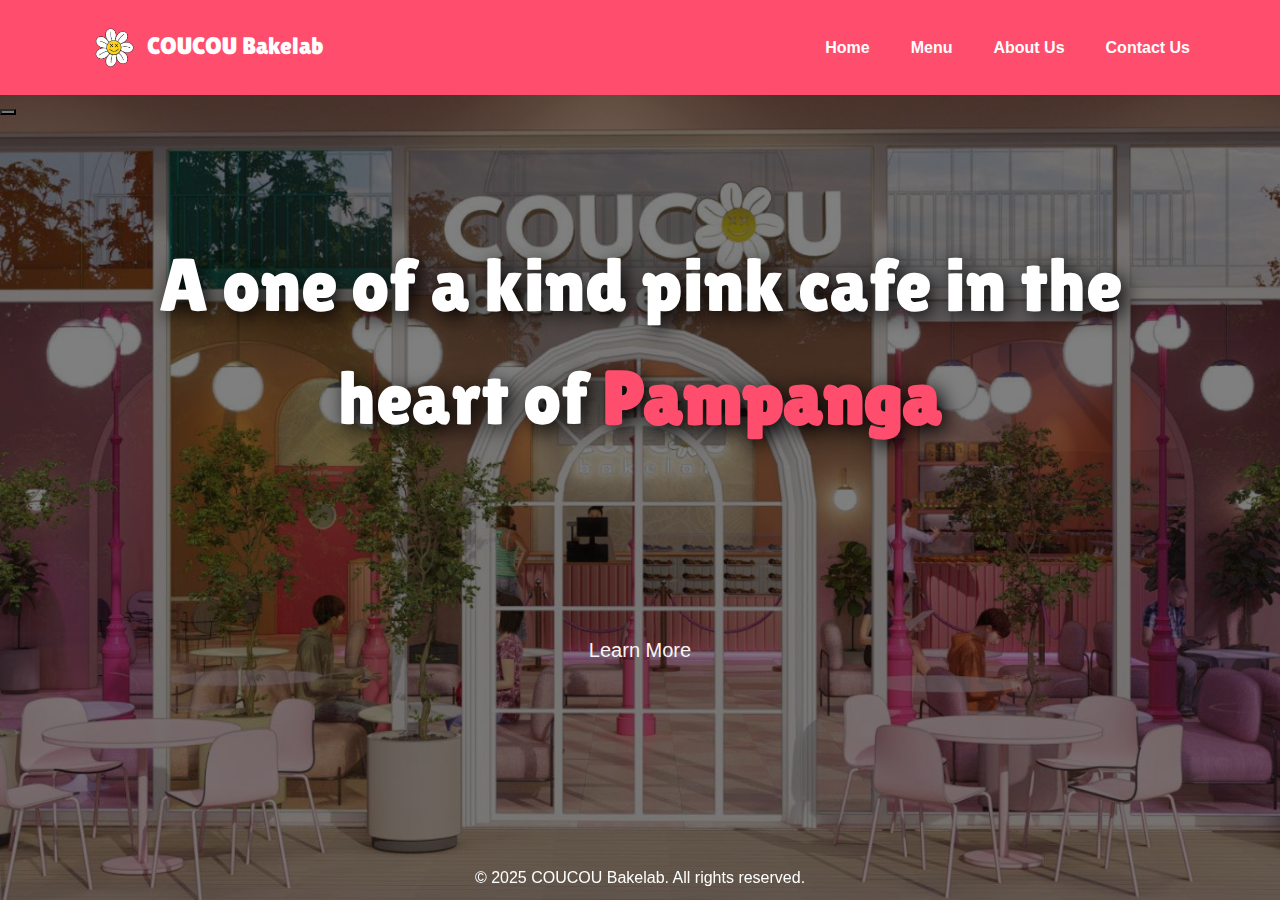
<file: index.html>
<!DOCTYPE html>
<html lang="en-US">
    <head>
        <meta charset="UTF-8">
        <meta name="viewport" content="width=device-width, initial-scale=1.0">
        <title>COUCOU Bakelab</title>
        <link rel="icon" type="image/x-icon" href="assets/logo.png" />
        <link rel="preconnect" href="https://fonts.googleapis.com">
        <link rel="preconnect" href="https://fonts.gstatic.com" crossorigin>
        <link href="https://fonts.googleapis.com/css2?family=Lilita+One&family=Madimi+One&display=swap" rel="stylesheet">
        <link rel="stylesheet" href="https://cdnjs.cloudflare.com/ajax/libs/font-awesome/4.7.0/css/font-awesome.min.css">

        <link href="https://cdn.jsdelivr.net/npm/bootstrap@5.3.0/dist/css/bootstrap.min.css" rel="stylesheet">
        <script src="https://cdn.jsdelivr.net/npm/bootstrap@5.3.0/dist/js/bootstrap.bundle.min.js"></script>

        <link rel="stylesheet" type="text/css" href="css/landing.css">
    </head>
<body>
    <nav class="navbar navbar-expand-lg">
        <div class="container">
            <a href="#" style="text-decoration: none; color: white;"><div class="logo"><img src="../assets/logo.png" style="width: 65px;">COUCOU Bakelab</div></a>
            <button class="navbar-toggler" type="button" data-bs-toggle="collapse" data-bs-target="#navbarNav">
                <span class="navbar-toggler-icon"></span>
            </button>

            <div class="collapse navbar-collapse" id="navbarNav">
                <ul class="navbar-nav ms-auto">
                    <li class="nav-item"><a class="nav-link" href="#">Home</a></li>
                    <li class="nav-item"><a class="nav-link" href="html/menu.html">Menu</a></li>
                    <li class="nav-item"><a class="nav-link" href="html/about.html">About Us</a></li>
                    <li class="nav-item"><a class="nav-link" href="html/contact.html">Contact Us</a></li>
                </ul>
            </div>
        </div>
    </nav>

    <button type="onclick" = ><a class = "center-button" href="html/about.html" target=_"blank">Learn More</a></button>
    
    <div class="container">
        <div class="row">
            <div class="col-lg" id="left">
                <p>A one of a kind pink cafe in the heart of <strong>Pampanga</strong></p>
            </div>
        </div>
    </div>
    <footer>
        <div class="footer-content fixed-bottom">
            <p>&copy; 2025 COUCOU Bakelab. All rights reserved.</p>
        </div>
    </footer>
</body>
</html>
</file>
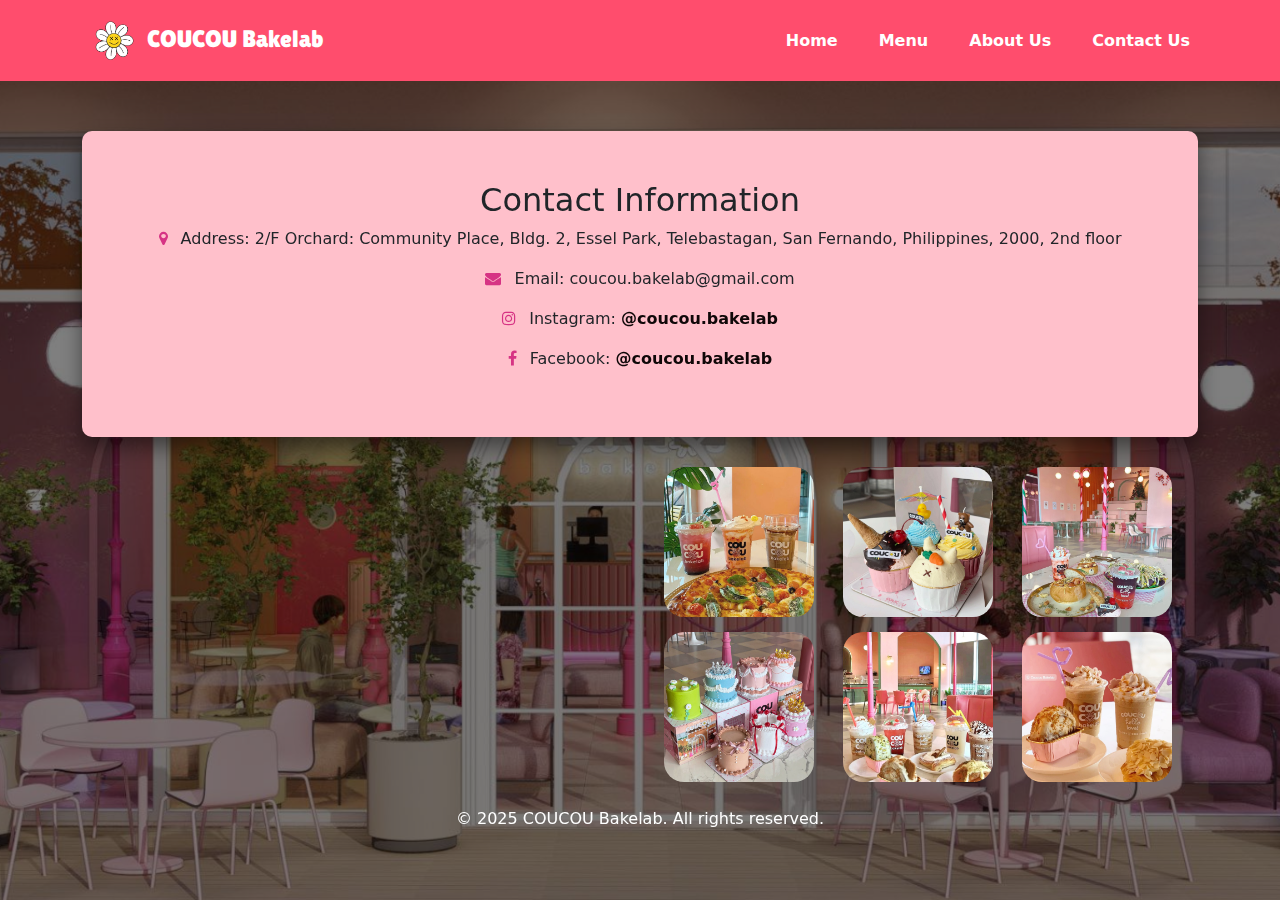
<file: html/contact.html>
<!DOCTYPE html>
<html lang="en">
<head>
    <meta charset="UTF-8">
    <meta name="viewport" content="width=device-width, initial-scale=1.0">
    <link rel="icon" type="image/x-icon" href="../assets/logo.png" />
    <link rel="stylesheet" href="../css/contact.css">

    <link rel="stylesheet" href="https://cdnjs.cloudflare.com/ajax/libs/font-awesome/4.7.0/css/font-awesome.min.css">
    <link rel="icon" type="image/x-icon" href="../assets/logo.png" />
    <link href="https://fonts.googleapis.com/css2?family=Lilita+One&family=Madimi+One&display=swap" rel="stylesheet">
    <link rel="stylesheet" href="https://cdnjs.cloudflare.com/ajax/libs/font-awesome/4.7.0/css/font-awesome.min.css">

    <link href="https://cdn.jsdelivr.net/npm/bootstrap@5.3.0/dist/css/bootstrap.min.css" rel="stylesheet">
    <script src="https://cdn.jsdelivr.net/npm/bootstrap@5.3.0/dist/js/bootstrap.bundle.min.js"></script>
    
    <title>Contact Us</title>
<script>
    document.addEventListener("DOMContentLoaded", function () {
        const images = document.querySelectorAll(".gallery img");
        images.forEach(img => {
            img.addEventListener("click", function () {
                img.classList.toggle("zoomed");
            });
        });
    });
</script>
</head>
<body>
    <nav class="navbar navbar-expand-lg">
        <div class="container">
            <a href="../index.html" style="text-decoration: none; color: white;"><div class="logo"><img src="../assets/logo.png" style="width: 65px;">COUCOU Bakelab</div></a>
            <button class="navbar-toggler" type="button" data-bs-toggle="collapse" data-bs-target="#navbarNav">
                <span class="navbar-toggler-icon"></span>
            </button>

            <div class="collapse navbar-collapse" id="navbarNav">
                <ul class="navbar-nav ms-auto">
                    <li class="nav-item"><a class="nav-link" href="../index.html">Home</a></li>
                    <li class="nav-item"><a class="nav-link" href="menu.html">Menu</a></li>
                    <li class="nav-item"><a class="nav-link" href="about.html">About Us</a></li>
                    <li class="nav-item"><a class="nav-link" href="#">Contact Us</a></li>
                </ul>
            </div>
        </div>
    </nav>
    <div class="container">
        <div class="contact">
            <h2><bold>Contact Information</bold></h2>
            <p><i class="fa fa-map-marker"></i> Address: 2/F Orchard: Community Place, Bldg. 2, Essel Park, Telebastagan, San Fernando, Philippines, 2000, 2nd floor</p>
        <p><i class="fa fa-envelope"></i> Email: coucou.bakelab@gmail.com</p>
        <p><i class="fa fa-instagram"></i> Instagram: <a href="https://www.instagram.com/coucou.bakelab/?hl=en" target="_blank">@coucou.bakelab</a></p>
        <p><i class="fa fa-facebook"></i> Facebook: <a href="https://web.facebook.com/coucou.bakelab" target="_blank">@coucou.bakelab</a></p>
        </div>
    </div>       
    <div class="container">
        <div class="row">
            <div class="col-lg-6">
                <div class="container map">
                    <iframe src="https://www.google.com/maps/embed?pb=!1m18!1m12!1m3!1d186.39502123609706!2d120.6067949!3d15.1169267!2m3!1f0!2f0!3f0!3m2!1i1024!2i768!4f13.1!3m3!1m2!1s0x3396f321f800b99f%3A0x5c7d869651bf6915!2sOrchard%3A%20A%20Community%20Place!5e0!3m2!1sen!2s!4vYOUR_TIMESTAMP" allowfullscreen="" loading="lazy"></iframe>
                </div>
            </div>
            <div class="col-lg-6">
                <div class="container gallery">
                    <img src="../assets/d1.jpg">
                    <img src="../assets/d2.jpg">
                    <img src="../assets/d3.jpg">
                    <img src="../assets/d4.jpg">
                    <img src="../assets/d5.jpg">
                    <img src="../assets/d6.jpg">
                </div>
            </div>
        </div>
    </div>
    
    <footer>
        <div class="footer-content bottom">
            <p>&copy; 2025 COUCOU Bakelab. All rights reserved.</p>
        </div>
    </footer>
</body>
</html>
</file>
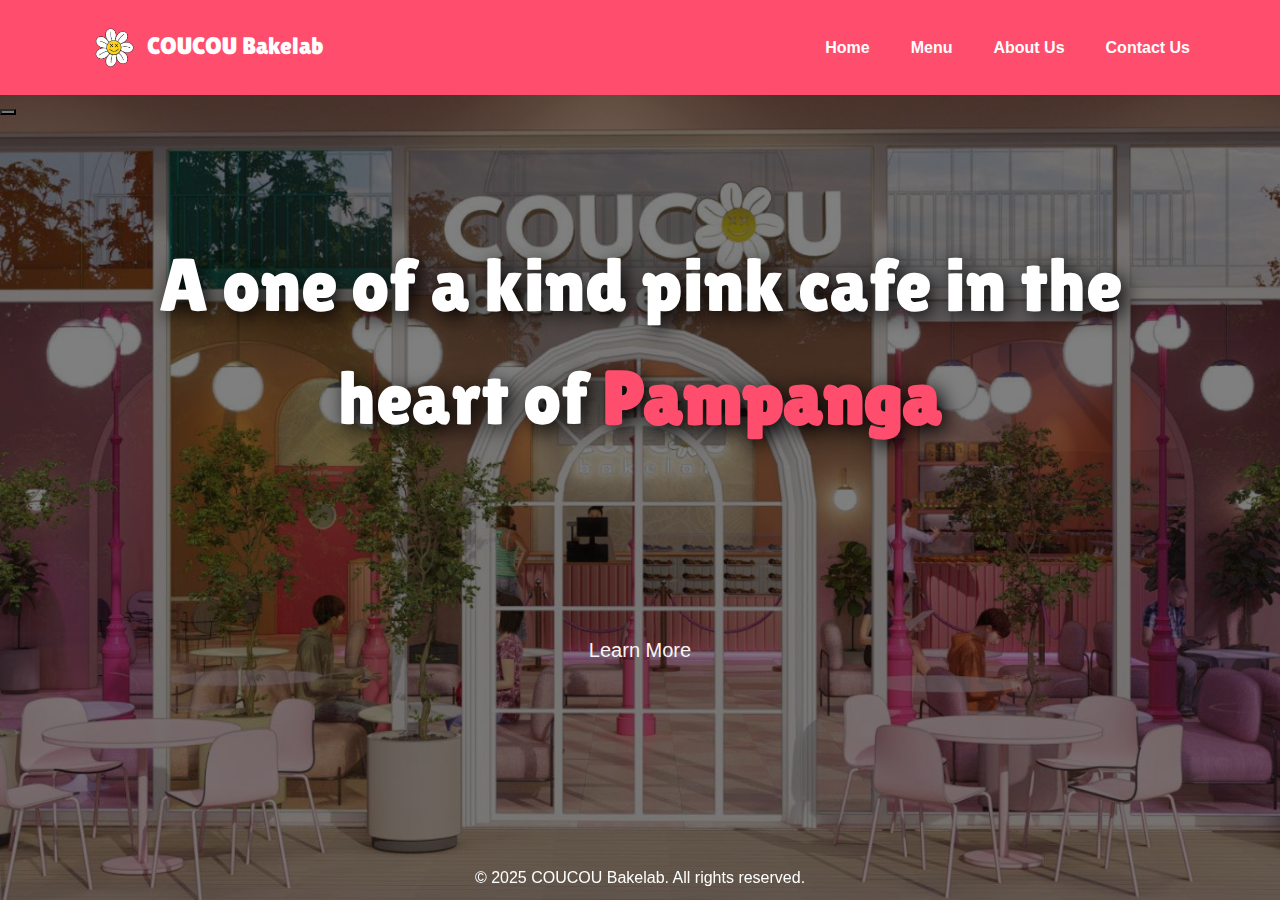
<file: html/landingpage.html>
<!DOCTYPE html>
<html lang="en-US">
    <head>
        <meta charset="UTF-8">
        <meta name="viewport" content="width=device-width, initial-scale=1.0">
        <title>COUCOU Bakelab</title>
        <link rel="icon" type="image/x-icon" href="../assets/logo.png" />
        <link rel="preconnect" href="https://fonts.googleapis.com">
        <link rel="preconnect" href="https://fonts.gstatic.com" crossorigin>
        <link href="https://fonts.googleapis.com/css2?family=Lilita+One&family=Madimi+One&display=swap" rel="stylesheet">
        <link rel="stylesheet" href="https://cdnjs.cloudflare.com/ajax/libs/font-awesome/4.7.0/css/font-awesome.min.css">

        <link href="https://cdn.jsdelivr.net/npm/bootstrap@5.3.0/dist/css/bootstrap.min.css" rel="stylesheet">
        <script src="https://cdn.jsdelivr.net/npm/bootstrap@5.3.0/dist/js/bootstrap.bundle.min.js"></script>

        <link rel="stylesheet" type="text/css" href="../css/landing.css">
    </head>
<body>
    <nav class="navbar navbar-expand-lg">
        <div class="container">
            <a href="../html/landingpage.html" style="text-decoration: none; color: white;"><div class="logo"><img src="../assets/logo.png" style="width: 65px;">COUCOU Bakelab</div></a>
            <button class="navbar-toggler" type="button" data-bs-toggle="collapse" data-bs-target="#navbarNav">
                <span class="navbar-toggler-icon"></span>
            </button>

            <div class="collapse navbar-collapse" id="navbarNav">
                <ul class="navbar-nav ms-auto">
                    <li class="nav-item"><a class="nav-link" href="#">Home</a></li>
                    <li class="nav-item"><a class="nav-link" href="menu.html">Menu</a></li>
                    <li class="nav-item"><a class="nav-link" href="about.html">About Us</a></li>
                    <li class="nav-item"><a class="nav-link" href="contact.html">Contact Us</a></li>
                </ul>
            </div>
        </div>
    </nav>

    <button type="onclick" = ><a class = "center-button" href="about.html" target=_"blank">Learn More</a></button>
    
    <div class="container">
        <div class="row">
            <div class="col-lg" id="left">
                <p>A one of a kind pink cafe in the heart of <strong>Pampanga</strong></p>
            </div>
        </div>
    </div>
    <footer>
        <div class="footer-content fixed-bottom">
            <p>&copy; 2025 COUCOU Bakelab. All rights reserved.</p>
        </div>
    </footer>
</body>
</html>
</file>
<file: css/landing.css>
body, html {
    margin: 0;
    padding: 0;
    height: 100vh;
    background: url('../assets/coucou.png') no-repeat center center/cover;
    position: relative;
    width: 100%;
    height: 100%;
    font-family: Arial, sans-serif;
}

body::before {
    content: "";
    position: absolute;
    top: 0;
    left: 0;
    width: 100%;
    height: 100%;
    background: rgba(0, 0, 0, 0.5); /* Black with 0.5 opacity */
    z-index: 1;
}

.navbar, .container, footer {
    position: relative;
    z-index: 2;
}

#left {
    color: white;
    font-family: "Lilita One", serif;
    text-shadow: 5px 5px 20px black;
    text-align: center;
    font-size: 75px;
    padding-top: 110px;
    animation: fadeIn 5s;
}

@keyframes fadeIn {
    0% { opacity: 0; }
    100% { opacity: 1; }
  }

strong {
    color: #ff4d6d;
}

.navbar {
    background-color: #ff4d6d;
    color: white;
    padding-top: 15px;
    padding-bottom: 15px;
    padding-left: 30px;
    padding-right: 30px;
    display: flex;
    align-items: center;
    justify-content: space-between;
}
.navbar .logo {
    font-family: "Lilita One", serif;
    font-size: 24px;
    font-weight: 400;
    font-style: normal;
}
.navbar-nav .nav-link {
    text-decoration: none;
    color: white;
    font-weight: bold;
    transition: color 0.3s ease-in-out;
}
.navbar-nav .nav-link:hover {
    color: #ffc0cb;
}
.navbar-toggler {
    border: none;
    filter: invert(1);
}
.navbar-nav {
    gap: 25px;
}

.center-button {
    position: absolute;
    top: 50%;
    left: 50%;
    transform: translate(-50%, -50%);
    z-index: 2;
    padding: 10px 30px;
    font-size: 20px;
    color: rgb(248, 245, 245);
    border: none;
    border-radius: 50px;
    cursor: pointer;
    transition: background 0.3s ease-in-out;
    margin-top: 200px;
    text-decoration: none;
    animation: fadeIn 5s;
}
.center-button:hover {
    background-color: #ff758f;
}

/* Footer Styles */
footer {
    color: white;
    text-align: center;
    padding: 15px;
    width: 100%;
    
}

.footer-content {
    display: flex;
    justify-content: center;
    gap: 20px;
}

.footer-content p {
    margin: 10px 0;
}
</file>
<file: css/contact.css>
body, html {
    margin: 0;
    padding: 0;
    height: 100vh;
    background: url('../assets/coucou.png') fixed center center/cover;
    width: 100%;
    height: 100%;
    font-family: Arial, sans-serif;
}

body::before {
    content: "";
    position: fixed;
    top: 0;
    left: 0;
    width: 100%;
    height: 100%;
    background: rgba(0, 0, 0, 0.5); /* Black with 0.5 opacity */
    z-index: 1;
}

navbar, .container, footer, #about, .contact,map,.gallery,.navbar{
    position: relative;
    z-index: 2;
}

/* Navigation Bar */
.navbar {
    background-color: #ff4d6d;
    color: white;
    padding-top: 15px;
    padding-bottom: 15px;
    padding-left: 30px;
    padding-right: 30px;
    display: flex;
    align-items: center;
    justify-content: space-between;
}
.navbar .logo {
    font-family: "Lilita One", serif;
    font-size: 24px;
    font-weight: 400;
    font-style: normal;
}
.navbar-nav .nav-link {
    text-decoration: none;
    color: white;
    font-weight: bold;
    transition: color 0.3s ease-in-out;
}
.navbar-nav .nav-link:hover {
    color: #ffc0cb;
}
.navbar-toggler {
    border: none;
    filter: invert(1);
}
.navbar-nav {
    gap: 25px;
}

/* Footer Styles */
footer {
    color: #ffffff;
    text-align: center;
    padding: 15px;
    width: 100%;
    
}

/* Footer */
footer a {
    color: #000000;
    text-decoration: none;
    margin: 0 15px;
}

footer a:hover {
    text-decoration: underline;
}

.footer-content {
    display: flex;
    justify-content: center;
    gap: 20px;
}

.footer-content p {
    margin: 10px 0;
}
        /* Carousel Styling */
        .slider {
            overflow: hidden;
            width: 100%;
            padding: 20px 0;
            position: relative;
        }
        
        .slide-track {
            display: flex;
            width: calc(200px * 14); /* Adjust based on number of images */
            animation: scroll 20s linear infinite;
        }
        
        .slide-track img {
            width: 200px;
            height: 150px;
            object-fit: cover;
            margin: 0 10px;
            border-radius: 10px;
            transition: transform 0.3s ease-in-out;
        }

        .slide-track img:hover {
            transform: scale(1.1);
        }

        @keyframes scroll {
            0% { transform: translateX(0); }
            100% { transform: translateX(-50%); }
        }

        /* Responsive Design */
        @media (max-width: 768px) {
            .slide-track img {
                width: 150px;
                height: 120px;
            }
        }

.contact {
    text-align: center;
    flex-wrap: wrap;
    padding: 50px 20px;
    background: #ffc0cb;
    max-width: 1300px;
    margin: auto;
    border-radius: 10px;
    box-shadow: 0px 4px 10px rgba(0, 0, 0, 0.541);
    margin-top: 50px;
    margin-bottom: 30px;
    backdrop-filter: blur(10px);
    box-shadow: 0 10px 20px rgba(0, 0, 0, 0.459);
    transition: transform 1 ease-in-out;
    
}

.contact a {
    color:  #0f0708;
    text-decoration: none;
    font-weight: 600;
    
}
.contact a:hover {
    text-decoration: underline;
}

.map iframe {
    width: 100%;
    height: 300px;
    border: none;
    border-radius: 20px;
}
.gallery {
    display: grid;
    grid-template-columns: repeat(auto-fit, minmax(150px, 1fr));
    gap: 15px;
    justify-content: center;
}
.gallery img {
    width: 150px;
    height: 150px;
    object-fit: cover;
    border-radius: 20px;
    transition: transform 0.3s, box-shadow 0.3s;
    cursor: pointer;
}
.gallery img:hover {
    transform: scale(1.1);
    box-shadow: 0 4px 15px rgba(0,0,0,0.5);
}
.zoomed {
    transform: scale(2) !important;
    z-index: 10;
}
@keyframes slideInLeft {
from {
    opacity: 0;
    transform: translateX(-100px);
}
to {
    opacity: 1;
    transform: translateX(0);
}
}

@keyframes slideInRight {
from {
    opacity: 0;
    transform: translateX(100px);
}
to {
    opacity: 1;
    transform: translateX(0);
}
}

/* Apply animation to sections */
.contact {
animation: slideInLeft 1s ease-out;
}

.map, .gallery {
animation: slideInRight 1s ease-out;
}

/* Icon Hover Effect */
.contact i {
margin-right: 8px;
transition: transform 0.3s ease-in-out;
color: #d63384;
}
.contact i:hover {
transform: scale(1.3);
color: #ff4d6d;
}
</file>
